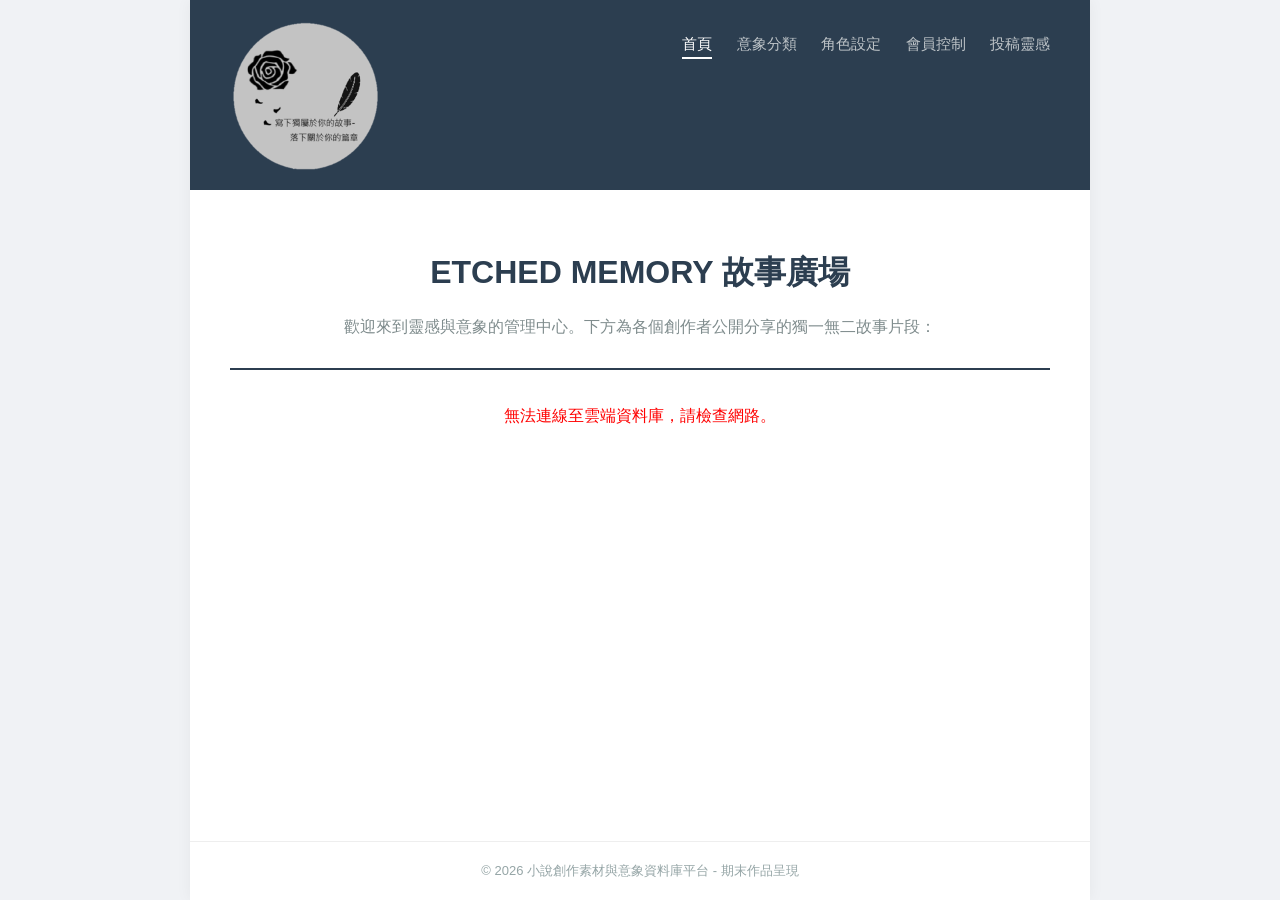
<file: index.html>
<!DOCTYPE html>
<html lang="zh-TW">
<head>
    <meta charset="UTF-8">
    <title>小說創作素材與意象資料庫平台 - 故事廣場</title>
    <link rel="stylesheet" href="style.css">
</head>
<body>
    <div id="main-container">
        <header>
            <img src="logo.png" alt="獨一無二的故事" class="logo">
            <nav>
                <ul>
                    <li><a href="index.html" class="active">首頁</a></li>
                    <li><a href="archive.html">意象分類</a></li>
                    <li><a href="characters.html">角色設定</a></li>
                    <li><a href="member.html">會員控制</a></li>
                    <li><a href="submit.html">投稿靈感</a></li>
                </ul>
            </nav>
        </header>
        
        <main>
            <h1 style="text-align: center;">ETCHED MEMORY 故事廣場</h1>
            <p style="text-align: center; color: #7f8c8d; margin-bottom: 30px;">
                歡迎來到靈感與意象的管理中心。下方為各個創作者公開分享的獨一無二故事片段：
            </p>
            
            <div id="public-wall" class="inspiration-list">
                <p style="text-align: center;">讀取雲端故事中...</p>
            </div>
        </main>

        <script>
            // === 雲端配置 ===
            const BIN_ID = "6a414d08f5f4af5e293dc97d"; 
            const API_KEY = "$2a$10$5Gqgl2.2muLPGwt0Gc1aDeA41/JaPd7Gn.rIs3i4C0W23aGu4bVby";

            window.onload = async function() {
                var publicWall = document.getElementById("public-wall");
                
                try {
                    // 從雲端抓取最新資料
                    const res = await fetch(`https://api.jsonbin.io/v3/b/${BIN_ID}/latest`, {
                        headers: { 'X-Master-Key': API_KEY }
                    });
                    const json = await res.json();
                    let posts = json.record.posts || [];
                    
                    // 如果沒有資料，放入預設素材
                    if (posts.length === 0) {
                        posts = [
                            { title: "預設素材：遺留的記憶", text: "那段記憶既是希望，\n也是關於你留下的最後的痕跡。", author: "系統管理員" },
                            { title: "預設素材：神的惡作劇", text: "沒有東西是免費的，\n就算是神明給的也是。", author: "系統管理員" }
                        ];
                    }

                    var htmlContent = "";
                    // 反向顯示，讓最新的在上面
                    for (var i = posts.length - 1; i >= 0; i--) {
                        var formattedText = posts[i].text.replace(/\n/g, '<br>');
                        htmlContent += '<div class="inspiration-item">';
                        htmlContent += '<h4>' + (posts[i].title || "無標題") + ' <span style="font-size:12px; color:#e67e22; margin-left:10px;">✍️ 創作者: ' + (posts[i].author || "匿名") + '</span></h4>';
                        htmlContent += '<p>' + formattedText + '</p>';
                        htmlContent += '</div>';
                    }
                    publicWall.innerHTML = htmlContent;

                } catch (e) {
                    console.error("雲端讀取失敗:", e);
                    publicWall.innerHTML = "<p style='text-align:center; color:red;'>無法連線至雲端資料庫，請檢查網路。</p>";
                }
            };
        </script>

        <footer>&copy; 2026 小說創作素材與意象資料庫平台 - 期末作品呈現</footer>
    </div>
</body>
</html>
</file>
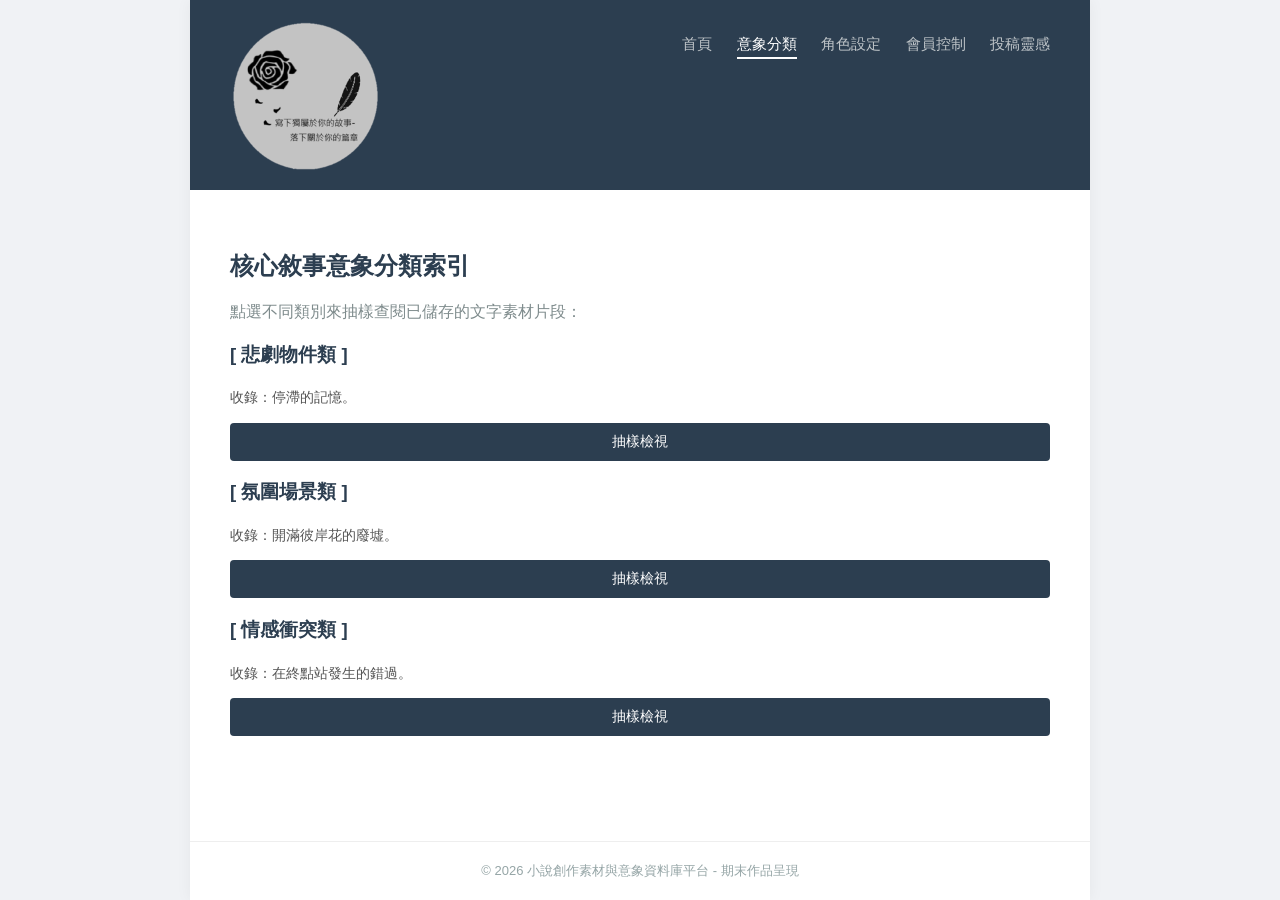
<file: archive.html>
<!DOCTYPE html>
<html lang="zh-TW">
<head>
    <meta charset="UTF-8">
    <title>意象分類 - 素材資料庫</title>
    <link rel="stylesheet" href="style.css">
</head>
<body>
    <div id="main-container">
        <header>
            <img src="logo.png" alt="獨一無二的故事" class="logo">
            <nav>
                <ul>
                    <li><a href="index.html">首頁</a></li>
                    <li><a href="archive.html" class="active">意象分類</a></li>
                    <li><a href="characters.html">角色設定</a></li>
                    <li><a href="member.html">會員控制</a></li>
                    <li><a href="submit.html">投稿靈感</a></li>
                </ul>
            </nav>
        </header>
        
        <main>
            <h2>核心敘事意象分類索引</h2>
            <p style="color: #7f8c8d;">點選不同類別來抽樣查閱已儲存的文字素材片段：</p>
            
            <div class="card-container">
                <div class="card">
                    <h3>[ 悲劇物件類 ]</h3>
                    <p style="font-size: 14px; line-height: 1.6; color: #555;">收錄：停滯的記憶。</p>
                    <button onclick="alert('【物件範例】：指針永遠停在 4:44，那成了他時間裡唯一的錨點也是夢魘。')">抽樣檢視</button>
                </div>
                <div class="card">
                    <h3>[ 氛圍場景類 ]</h3>
                    <p style="font-size: 14px; line-height: 1.6; color: #555;">收錄：開滿彼岸花的廢墟。</p>
                    <button onclick="alert('【場景範例】：凌晨三點的日光燈管發出微弱的嗡嗡聲，照亮了實驗室所有沉睡的實驗品。')">抽樣檢視</button>
                </div>
                <div class="card">
                    <h3>[ 情感衝突類 ]</h3>
                    <p style="font-size: 14px; line-height: 1.6; color: #555;">收錄：在終點站發生的錯過。</p>
                    <button onclick="alert('【情感範例】：他微笑了，那抹笑容與十年前在月台上送別時一模一樣，卻冷得像冰。')">抽樣檢視</button>
                </div>
            </div>
        </main>

        <footer>&copy; 2026 小說創作素材與意象資料庫平台 - 期末作品呈現</footer>
    </div>
</body>
</html>
</file>
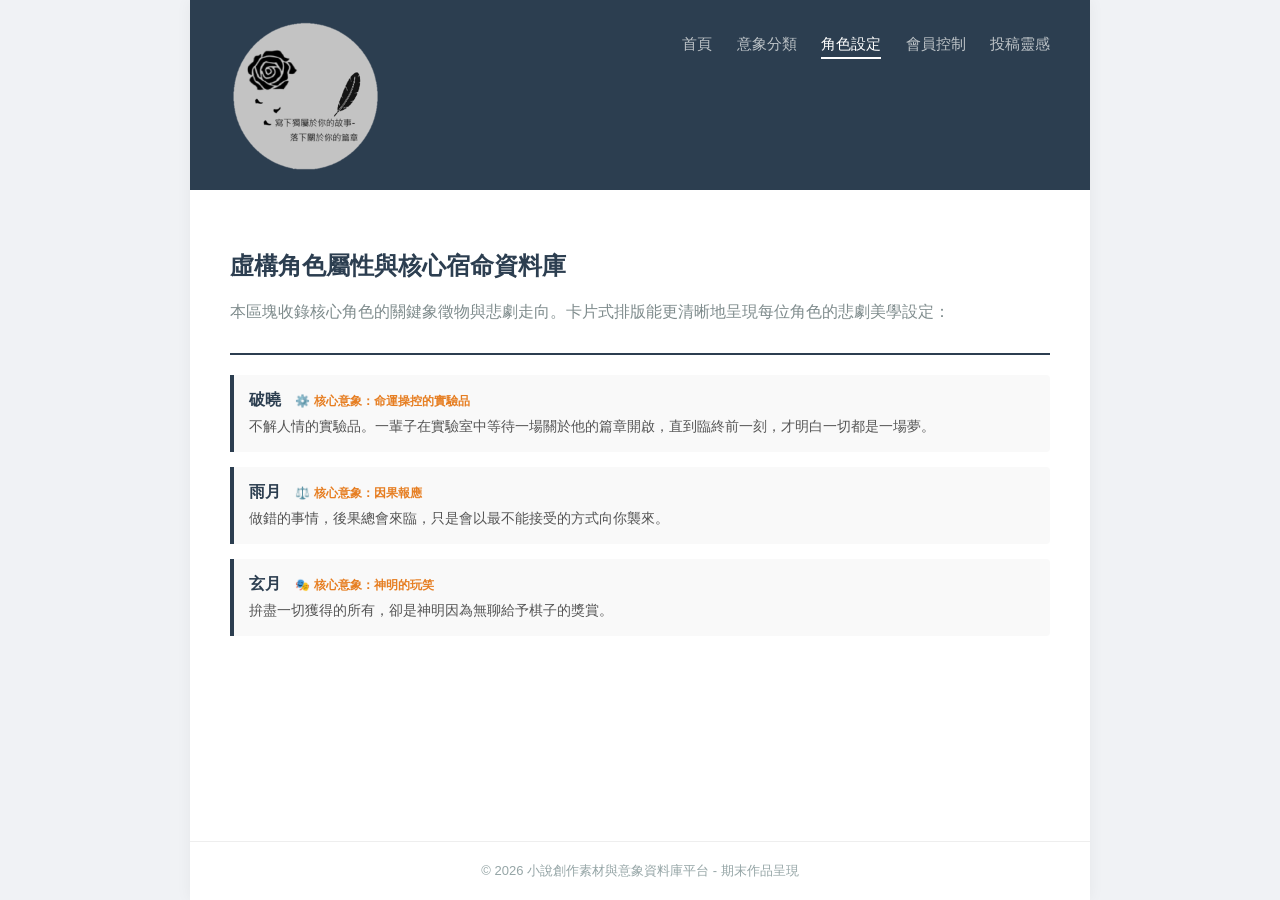
<file: characters.html>
<!DOCTYPE html>
<html lang="zh-TW">
<head>
    <meta charset="UTF-8">
    <title>角色設定 - 素材資料庫</title>
    <link rel="stylesheet" href="style.css">
</head>
<body>
    <div id="main-container">
        <header>
            <img src="logo.png" alt="獨一無二的故事" class="logo">
            <nav>
                <ul>
                    <li><a href="index.html">首頁</a></li>
                    <li><a href="archive.html">意象分類</a></li>
                    <li><a href="characters.html" class="active">角色設定</a></li>
                    <li><a href="member.html">會員控制</a></li>
                    <li><a href="submit.html">投稿靈感</a></li>
                </ul>
            </nav>
        </header>
        
        <main>
            <h2>虛構角色屬性與核心宿命資料庫</h2>
            <p style="color: #7f8c8d; margin-bottom: 30px;">
                本區塊收錄核心角色的關鍵象徵物與悲劇走向。卡片式排版能更清晰地呈現每位角色的悲劇美學設定：
            </p>
            
            <div class="inspiration-list">
                
                <div class="inspiration-item">
                    <h4>
                        破曉
                        <span style="font-size:12px; color:#e67e22; margin-left:10px;">
                            ⚙️ 核心意象：命運操控的實驗品
                        </span>
                    </h4>
                    <p style="margin-top: 5px;">
                        不解人情的實驗品。一輩子在實驗室中等待一場關於他的篇章開啟，直到臨終前一刻，才明白一切都是一場夢。
                    </p>
                </div>
                
                <div class="inspiration-item">
                    <h4>
                        雨月
                        <span style="font-size:12px; color:#e67e22; margin-left:10px;">
                            ⚖️ 核心意象：因果報應
                        </span>
                    </h4>
                    <p style="margin-top: 5px;">
                        做錯的事情，後果總會來臨，只是會以最不能接受的方式向你襲來。
                    </p>
                </div>
                
                <div class="inspiration-item">
                    <h4>
                        玄月
                        <span style="font-size:12px; color:#e67e22; margin-left:10px;">
                            🎭 核心意象：神明的玩笑
                        </span>
                    </h4>
                    <p style="margin-top: 5px;">
                        拚盡一切獲得的所有，卻是神明因為無聊給予棋子的獎賞。
                    </p>
                </div>
                
            </div>
        </main>

        <footer>&copy; 2026 小說創作素材與意象資料庫平台 - 期末作品呈現</footer>
    </div>
</body>
</html>
</file>
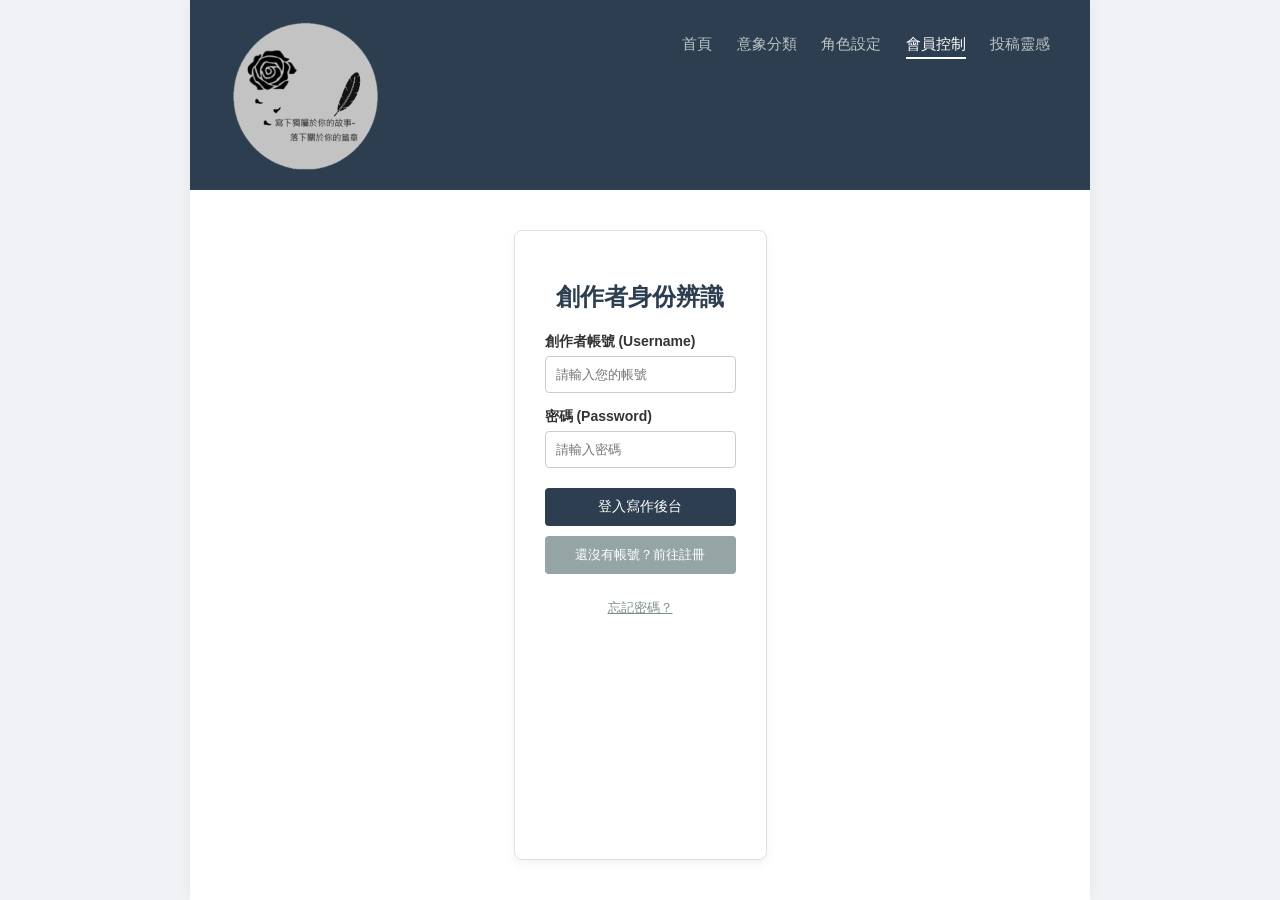
<file: member.html>
<!DOCTYPE html>
<html lang="zh-TW">
<head>
    <meta charset="UTF-8">
    <title>會員控制 - 創作者身份綁定與管理</title>
    <link rel="stylesheet" href="style.css">
</head>
<body>
    <div id="main-container">
        <header>
            <img src="logo.png" alt="獨一無二的故事" class="logo">
            <nav>
                <ul>
                    <li><a href="index.html">首頁</a></li>
                    <li><a href="archive.html">意象分類</a></li>
                    <li><a href="characters.html">角色設定</a></li>
                    <li><a href="member.html" class="active">會員控制</a></li>
                    <li><a href="submit.html">投稿靈感</a></li>
                </ul>
            </nav>
        </header>
        
        <main style="max-width: 500px; margin: 40px auto; background: #fff; padding: 30px; border: 1px solid #e0e0e0; border-radius: 8px; box-shadow: 0 4px 10px rgba(0,0,0,0.05);">
            
            <div id="auth-section">
                <h2 id="auth-title" style="text-align: center; color: #2c3e50; margin-bottom: 20px;">創作者身份辨識</h2>
                <div class="form-group"><label for="username">創作者帳號 (Username)</label><input type="text" id="username" placeholder="請輸入您的帳號"></div>
                <div class="form-group" id="password-group"><label for="password">密碼 (Password)</label><input type="password" id="password" placeholder="請輸入密碼"></div>
                <div class="form-group" id="security-group" style="display: none;"><label for="security-code" style="color: #e74c3c;">安全驗證碼 (預設為 1234)</label><input type="text" id="security-code" placeholder="請輸入安全代碼以驗證身份"></div>
                <div class="form-group" id="forgot-new-pwd-group" style="display: none;"><label for="forgot-new-pwd" style="color: #2ecc71;">設定新密碼</label><input type="password" id="forgot-new-pwd" placeholder="請輸入您想替換的新密碼"></div>
                <div style="display: flex; flex-direction: column; gap: 10px; margin-top: 20px;">
                    <button type="button" id="primary-btn" onclick="handlePrimaryAction()" style="background-color: #2c3e50;">登入寫作後台</button>
                    <button type="button" id="switch-btn" onclick="toggleAuthMode()" style="background-color: #95a5a6; font-size: 13px;">還沒有帳號？前往註冊</button>
                    <button type="button" id="forgot-btn" onclick="showForgotMode()" style="background: none; color: #7f8c8d; border: none; text-decoration: underline; cursor: pointer; font-size: 13px; margin-top: 5px;">忘記密碼？</button>
                </div>
            </div>

            <div id="profile-section" style="display: none;">
                <h2 style="text-align: center; color: #2c3e50; margin-bottom: 10px;">創作者控制台</h2>
                
                <div style="background: #fafafa; padding: 15px; border-radius: 6px; border: 1px solid #eaeaea; margin-bottom: 20px;">
                    <p style="margin: 5px 0;"><strong>帳號：</strong> <span id="lbl-username"></span></p>
                    <p style="margin: 5px 0;"><strong>暱稱：</strong> <span id="lbl-nickname" style="color:#e67e22; font-weight:bold;"></span></p>
                    <p style="margin: 5px 0; display: flex; align-items: center; gap: 10px;">
                        <strong>當前頭像：</strong> <span id="lbl-avatar-container"></span>
                    </p>
                </div>

                <div style="background: #fdfdfd; padding: 15px; border-radius: 6px; border: 1px solid #eee; margin-bottom: 20px;">
                    <h4 style="margin: 0 0 10px 0; color: #34495e;">✍️ 基本身分設定</h4>
                    <div class="form-group" style="margin-bottom: 10px;">
                        <label style="font-size: 12px;">我要顯示的名稱 (筆名)</label>
                        <input type="text" id="edit-nickname" style="padding: 6px; width: 100%; box-sizing: border-box;" placeholder="輸入您的筆名">
                    </div>
                    <div class="form-group" style="margin-bottom: 10px;">
                        <label style="font-size: 12px;">選擇預設文字頭像</label>
                        <select id="edit-avatar-select" style="width: 100%; padding: 6px; border: 1px solid #ccc; border-radius: 4px;" onchange="syncAvatarMode('select')">
                            <option value="🌹 黑色玫瑰">🌹 黑色玫瑰</option>
                            <option value="👤 神秘創作者">👤 神秘創作者</option>
                            <option value="✍️ 唯美筆尖">✍️ 唯美筆尖</option>
                            <option value="🔮 悲劇宿命">🔮 悲劇宿命</option>
                            <option value="CUSTOM_TEXT">➡️ 自訂文字頭像（在下方輸入文字）</option>
                        </select>
                    </div>
                    <div class="form-group" id="custom-text-avatar-group" style="margin-bottom: 5px; display: none;">
                        <label style="font-size: 12px; color: #e67e22;">請輸入您想顯示的頭像文字/符號</label>
                        <input type="text" id="edit-avatar-text" style="padding: 6px; width: 100%; box-sizing: border-box;" placeholder="例如：🌙 玄夜影落">
                    </div>
                </div>

                <div style="background: #fdfdfd; padding: 15px; border-radius: 6px; border: 1px solid #eee; margin-bottom: 20px;">
                    <h4 style="margin: 0 0 10px 0; color: #34495e;">🖼️ 頭像進階設定 (圖片)</h4>
                    <div class="form-group" style="margin-bottom: 10px;">
                        <label style="font-size: 12px;">使用圖片網址</label>
                        <input type="text" id="edit-avatar-url" style="padding: 6px; width: 100%; box-sizing: border-box;" placeholder="https://..." oninput="syncAvatarMode('url')">
                    </div>
                    <div class="form-group">
                        <label style="font-size: 12px;">或從本機選取照片</label><br>
                        <label for="local-file-input" style="background-color: #3498db; color: white; padding: 6px 12px; font-size: 12px; border-radius: 4px; cursor: pointer;">選擇相片檔案</label>
                        <span id="file-chosen-text" style="font-size: 11px; color: #7f8c8d; margin-left: 5px;">未選擇</span>
                        <input type="file" id="local-file-input" accept="image/*" style="display: none;" onchange="handleLocalFileSelect()">
                    </div>
                </div>

                <button type="button" onclick="updateProfile()" style="background-color: #e67e22; padding: 10px; width: 100%; color: white; border: none; border-radius: 4px; cursor: pointer; margin-bottom: 20px;">儲存上述所有變更</button>

                <div style="background: #fcfcfc; padding: 15px; border-radius: 6px; border: 1px solid #e0e0e0; margin-bottom: 20px;">
                    <h4 style="margin: 0 0 10px 0; color: #2980b9;">🏷️ 我的風格標籤</h4>
                    <div style="display: flex; gap: 8px; margin-bottom: 10px;">
                        <input type="text" id="new-tag-input" style="padding: 6px; flex-grow: 1;" placeholder="新增標籤...">
                        <button type="button" onclick="addNewTag()" style="background-color: #2980b9; padding: 6px 12px; font-size: 13px;">新增</button>
                    </div>
                    <span id="lbl-tags-container" style="display: flex; flex-wrap: wrap; gap: 5px;"></span>
                </div>

                <div style="background: #f1f2f6; padding: 15px; border-radius: 6px; border: 1px solid #dcdde1; margin-bottom: 20px;">
                    <h4 style="margin: 0 0 10px 0; color: #2c3e50;">🔒 安全中心：修改密碼</h4>
                    <div class="form-group" style="margin-bottom: 10px;">
                        <label for="change-old-pwd" style="font-size: 12px;">輸入舊密碼</label>
                        <input type="password" id="change-old-pwd" style="padding: 6px; width: 100%; box-sizing: border-box;" placeholder="目前的舊密碼">
                    </div>
                    <div class="form-group" style="margin-bottom: 10px;">
                        <label for="change-new-pwd" style="font-size: 12px;">設定新密碼</label>
                        <input type="password" id="change-new-pwd" style="padding: 6px; width: 100%; box-sizing: border-box;" placeholder="全新密碼">
                    </div>
                    <button type="button" onclick="changePassword()" style="background-color: #34495e; padding: 6px; color: white; border: none; border-radius: 4px; cursor: pointer; font-size: 13px;">確認修改密碼</button>
                </div>

                <button type="button" onclick="handleLogout()" style="background-color: #e74c3c; width: 100%; padding: 10px; color: white; border: none; border-radius: 4px; cursor: pointer;">登出帳號</button>
            </div>
        </main>

        <script>
            var currentMode = 'login'; 
            var localBase64Data = "";

            window.onload = function() { checkLoginStatus(); };

            function checkLoginStatus() {
                var currentUser = sessionStorage.getItem("currentUser");
                if (currentUser) {
                    document.getElementById("auth-section").style.display = "none";
                    document.getElementById("profile-section").style.display = "block";
                    document.getElementById("lbl-username").innerText = currentUser;
                    
                    var userDatabase = JSON.parse(localStorage.getItem("allUsers")) || {};
                    var myData = userDatabase[currentUser];
                    if (myData) {
                        document.getElementById("lbl-nickname").innerText = myData.nickname || currentUser;
                        document.getElementById("edit-nickname").value = myData.nickname || currentUser;
                        
                        var avatar = myData.avatar || "🌹 黑色玫瑰";
                        document.getElementById("custom-text-avatar-group").style.display = "none";
                        document.getElementById("edit-avatar-url").value = "";

                        if (avatar.startsWith("http") || avatar.startsWith("data:image")) {
                            document.getElementById("lbl-avatar-container").innerHTML = `<img src="${avatar}" style="width: 40px; height: 40px; border-radius: 50%; object-fit: cover;">`;
                            if (avatar.startsWith("http")) document.getElementById("edit-avatar-url").value = avatar;
                        } else {
                            document.getElementById("lbl-avatar-container").innerText = avatar;
                            var defaultAvatars = ["🌹 黑色玫瑰", "👤 神秘創作者", "✍️ 唯美筆尖", "🔮 悲劇宿命"];
                            if (defaultAvatars.includes(avatar)) {
                                document.getElementById("edit-avatar-select").value = avatar;
                            } else {
                                document.getElementById("edit-avatar-select").value = "CUSTOM_TEXT";
                                document.getElementById("custom-text-avatar-group").style.display = "block";
                                document.getElementById("edit-avatar-text").value = avatar;
                            }
                        }
                        renderTags(myData.tags || []);
                    }
                } else {
                    document.getElementById("auth-section").style.display = "block";
                    document.getElementById("profile-section").style.display = "none";
                }
            }

            function syncAvatarMode(type) {
                var selectVal = document.getElementById("edit-avatar-select").value;
                if (type === 'select') {
                    document.getElementById("custom-text-avatar-group").style.display = (selectVal === "CUSTOM_TEXT") ? "block" : "none";
                    document.getElementById("edit-avatar-url").value = "";
                    document.getElementById("file-chosen-text").innerText = "未選擇";
                    document.getElementById("local-file-input").value = "";
                    localBase64Data = "";
                } else if (type === 'url') {
                    document.getElementById("custom-text-avatar-group").style.display = "none";
                    document.getElementById("file-chosen-text").innerText = "未選擇";
                    document.getElementById("local-file-input").value = "";
                    localBase64Data = "";
                }
            }

            function handleLocalFileSelect() {
                var file = document.getElementById("local-file-input").files[0];
                if (!file) return;
                document.getElementById("file-chosen-text").innerText = file.name;
                document.getElementById("edit-avatar-url").value = "";
                document.getElementById("custom-text-avatar-group").style.display = "none";
                var reader = new FileReader();
                reader.onloadend = function() { localBase64Data = reader.result; };
                reader.readAsDataURL(file);
            }

            function updateProfile() {
                var currentUser = sessionStorage.getItem("currentUser");
                var userDatabase = JSON.parse(localStorage.getItem("allUsers")) || {};
                var selectAvatar = document.getElementById("edit-avatar-select").value;
                var urlAvatar = document.getElementById("edit-avatar-url").value.trim();

                userDatabase[currentUser].nickname = document.getElementById("edit-nickname").value.trim() || currentUser;
                if (localBase64Data) {
                    userDatabase[currentUser].avatar = localBase64Data;
                } else if (urlAvatar) {
                    userDatabase[currentUser].avatar = urlAvatar;
                } else if (selectAvatar === "CUSTOM_TEXT") {
                    var customTxt = document.getElementById("edit-avatar-text").value.trim();
                    if (!customTxt) { alert("請輸入自訂頭像文字！"); return; }
                    userDatabase[currentUser].avatar = customTxt;
                } else {
                    userDatabase[currentUser].avatar = selectAvatar;
                }
                localStorage.setItem("allUsers", JSON.stringify(userDatabase));
                alert("個人資料已更新！");
                localBase64Data = "";
                checkLoginStatus();
            }

            function renderTags(tagsArray) {
                var container = document.getElementById("lbl-tags-container");
                container.innerHTML = "";
                tagsArray.forEach(function(tag, index) {
                    var tagSpan = document.createElement("span");
                    tagSpan.style.cssText = "background: #34495e; color: #fff; padding: 3px 8px; border-radius: 20px; font-size: 12px; display: inline-flex; align-items: center; gap: 5px; margin-bottom: 5px;";
                    tagSpan.innerHTML = `${tag} <b onclick="removeTag(${index})" style="color: #ff7675; cursor: pointer; font-size: 14px;">&times;</b>`;
                    container.appendChild(tagSpan);
                });
            }

            function addNewTag() {
                var currentUser = sessionStorage.getItem("currentUser");
                var tagInput = document.getElementById("new-tag-input").value.trim();
                if (tagInput === "") return;
                var userDatabase = JSON.parse(localStorage.getItem("allUsers")) || {};
                var currentTags = userDatabase[currentUser].tags || [];
                if (currentTags.includes(tagInput)) { alert("此風格已存在！"); return; }
                currentTags.push(tagInput);
                userDatabase[currentUser].tags = currentTags;
                localStorage.setItem("allUsers", JSON.stringify(userDatabase));
                document.getElementById("new-tag-input").value = "";
                checkLoginStatus();
            }

            function removeTag(index) {
                var currentUser = sessionStorage.getItem("currentUser");
                var userDatabase = JSON.parse(localStorage.getItem("allUsers")) || {};
                userDatabase[currentUser].tags.splice(index, 1);
                localStorage.setItem("allUsers", JSON.stringify(userDatabase));
                checkLoginStatus();
            }

            function showForgotMode() {
                currentMode = 'forgot';
                document.getElementById("auth-title").innerText = "🔑 忘記密碼重置中心";
                document.getElementById("primary-btn").innerText = "驗證代碼並重設密碼";
                document.getElementById("password-group").style.display = "none";
                document.getElementById("security-group").style.display = "block";
                document.getElementById("forgot-new-pwd-group").style.display = "block";
                document.getElementById("forgot-btn").style.display = "none";
            }

            function toggleAuthMode() {
                currentMode = (currentMode === 'login' || currentMode === 'forgot') ? 'register' : 'login';
                document.getElementById("auth-title").innerText = (currentMode === 'register') ? "新創作者註冊" : "創作者身份辨識";
                document.getElementById("primary-btn").innerText = (currentMode === 'register') ? "完成註冊並登入" : "登入寫作後台";
                document.getElementById("password-group").style.display = "block";
                document.getElementById("security-group").style.display = "none";
                document.getElementById("forgot-new-pwd-group").style.display = "none";
                document.getElementById("forgot-btn").style.display = (currentMode === 'login') ? "inline-block" : "none";
            }

            function handlePrimaryAction() {
                var userInput = document.getElementById("username").value.trim();
                var pwdInput = document.getElementById("password").value;
                var userDatabase = JSON.parse(localStorage.getItem("allUsers")) || {};

                if (currentMode === 'login') {
                    if (userDatabase[userInput] && userDatabase[userInput].password === pwdInput) {
                        sessionStorage.setItem("currentUser", userInput);
                        checkLoginStatus();
                    } else { alert("帳號或密碼錯誤！"); }
                } else if (currentMode === 'register') {
                    if (userDatabase[userInput]) { alert("帳號已存在！"); return; }
                    userDatabase[userInput] = { password: pwdInput, nickname: userInput, avatar: "🌹 黑色玫瑰", tags: ["悲劇", "唯美"], securityCode: "1234" };
                    localStorage.setItem("allUsers", JSON.stringify(userDatabase));
                    sessionStorage.setItem("currentUser", userInput);
                    checkLoginStatus();
                } else if (currentMode === 'forgot') {
                    var codeInput = document.getElementById("security-code").value.trim();
                    var newPwdInput = document.getElementById("forgot-new-pwd").value;
                    if (userDatabase[userInput] && codeInput === (userDatabase[userInput].securityCode || "1234")) {
                        userDatabase[userInput].password = newPwdInput;
                        localStorage.setItem("allUsers", JSON.stringify(userDatabase));
                        alert("密碼已重設！");
                        toggleAuthMode();
                    } else { alert("驗證碼錯誤！"); }
                }
            }

            function changePassword() {
                var currentUser = sessionStorage.getItem("currentUser");
                var userDatabase = JSON.parse(localStorage.getItem("allUsers")) || {};
                var oldPwd = document.getElementById("change-old-pwd").value;
                if (userDatabase[currentUser].password !== oldPwd) { alert("舊密碼錯誤！"); return; }
                userDatabase[currentUser].password = document.getElementById("change-new-pwd").value;
                localStorage.setItem("allUsers", JSON.stringify(userDatabase));
                alert("密碼修改成功！");
            }

            function handleLogout() {
                sessionStorage.removeItem("currentUser");
                location.reload();
            }
        </script>
    </div>
</body>
</html>
</file>
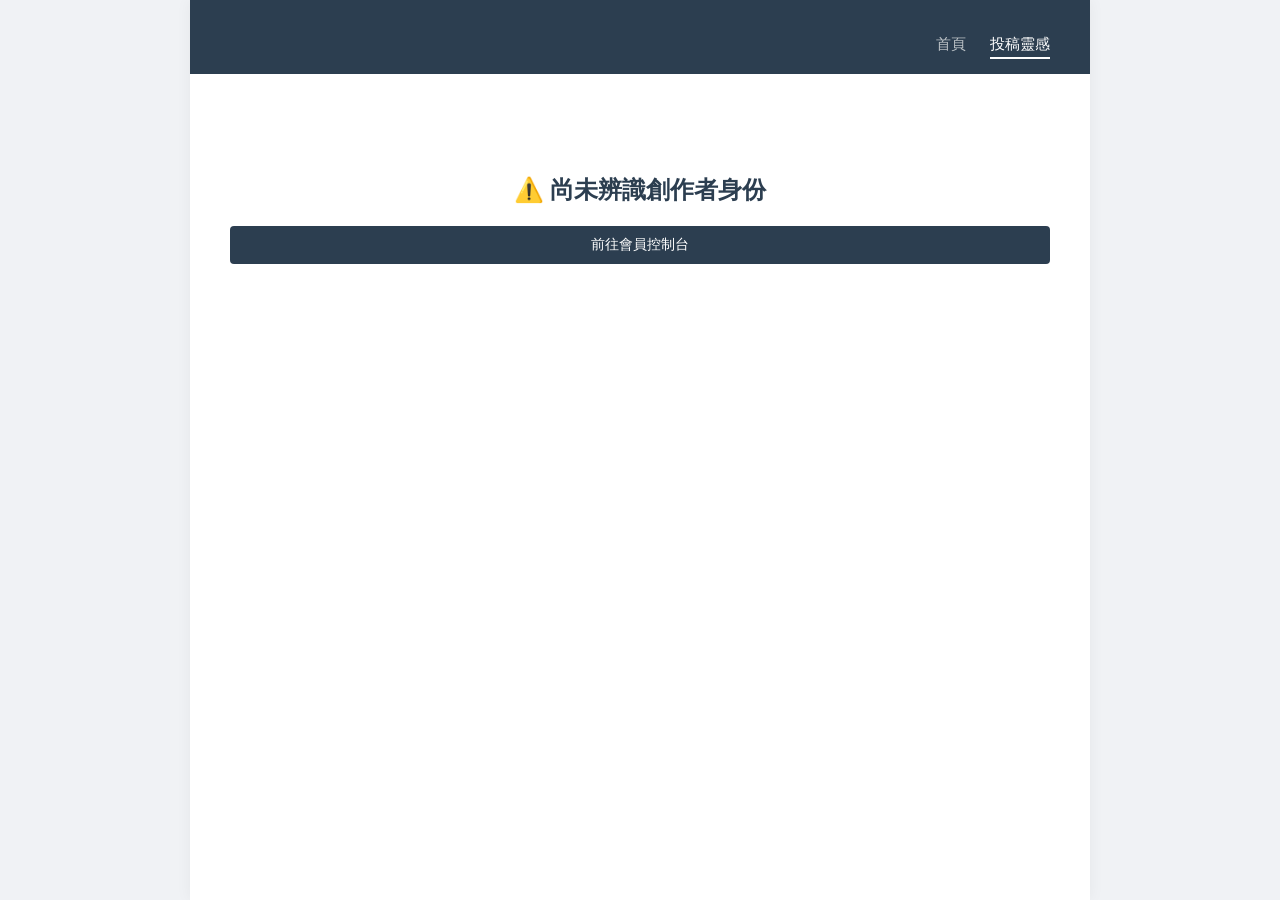
<file: submit.html>
<!DOCTYPE html>
<html lang="zh-TW">
<head>
    <meta charset="UTF-8">
    <title>投稿靈感 - 個人寫作後台與故事管理</title>
    <link rel="stylesheet" href="style.css">
</head>
<body>
    <div id="main-container">
        <header>
            <nav>
                <ul>
                    <li><a href="index.html">首頁</a></li>
                    <li><a href="submit.html" class="active">投稿靈感</a></li>
                </ul>
            </nav>
        </header>
        
        <main>
            <div id="lock-screen" style="text-align: center; padding: 40px 0;">
                <h2>⚠️ 尚未辨識創作者身份</h2>
                <a href="member.html"><button>前往會員控制台</button></a>
            </div>

            <div id="database-screen" style="display: none;">
                <h2>創作者後台：歡迎 <span id="user-display-name"></span> <span id="user-display-avatar"></span></h2>
                
                <div style="max-width: 600px; background: #fafafa; padding: 20px; border: 1px solid #e0e0e0;">
                    <h3>✨ 發佈新靈感素材</h3>
                    <input type="text" id="material-title" placeholder="標題">
                    <textarea id="material-text" rows="4" placeholder="內文"></textarea>
                    <button type="button" onclick="processSubmit()">發佈至雲端資料庫</button>
                </div>

                <div style="margin-top: 40px;">
                    <h3>📋 雲端故事總資料庫</h3>
                    <div id="admin-posts-list">讀取中...</div>
                </div>
            </div>
        </main>

        <script>
            // === 雲端配置 ===
            const BIN_ID = "6a414d08f5f4af5e293dc97d"; 
            const API_KEY = "$2a$10$5Gqgl2.2muLPGwt0Gc1aDeA41/JaPd7Gn.rIs3i4C0W23aGu4bVby";
            const ADMIN_NAME = "時初"; 

            var userKey = sessionStorage.getItem("currentUser");

            // 1. 從雲端抓取資料
            async function fetchFromCloud() {
                try {
                    const res = await fetch(`https://api.jsonbin.io/v3/b/${BIN_ID}/latest`, {
                        headers: { 'X-Master-Key': API_KEY }
                    });
                    const json = await res.json();
                    return json.record.posts || []; // 只取 posts 陣列
                } catch (e) {
                    console.error("雲端讀取錯誤:", e);
                    return [];
                }
            }

            // 2. 將資料存回雲端 (保留原有的 users 結構)
            async function saveToCloud(postsArray) {
                // 先取得完整物件以確保 users 資料不遺失
                const res = await fetch(`https://api.jsonbin.io/v3/b/${BIN_ID}/latest`, { headers: { 'X-Master-Key': API_KEY } });
                const fullData = (await res.json()).record;
                
                fullData.posts = postsArray; // 僅更新 posts 區塊

                await fetch(`https://api.jsonbin.io/v3/b/${BIN_ID}`, {
                    method: 'PUT',
                    headers: {
                        'Content-Type': 'application/json',
                        'X-Master-Key': API_KEY
                    },
                    body: JSON.stringify(fullData) // 存回包含 users 和更新後 posts 的完整結構
                });
            }

            // 3. 渲染列表
            async function renderPosts() {
                let posts = await fetchFromCloud();
                let listContainer = document.getElementById("admin-posts-list");
                
                if (!posts || posts.length === 0) {
                    listContainer.innerHTML = "<p>目前資料庫是空的...</p>";
                    return;
                }
                
                const isAdmin = (userKey === ADMIN_NAME);
                
                listContainer.innerHTML = posts.map((post, i) => `
                    <div style="border-bottom:1px solid #ccc; padding:10px; margin-bottom:10px;">
                        <h4>${post.title || "無標題"}</h4>
                        <p>${post.text || "無內文"}</p>
                        <small>作者: ${post.author || "匿名"}</small>
                        ${isAdmin ? `<br><button onclick="deletePost(${i})">刪除</button>` : ""}
                    </div>
                `).join('');
            }

            // 4. 發佈功能
            async function processSubmit() {
                let title = document.getElementById('material-title').value;
                let text = document.getElementById('material-text').value;
                if(!title || !text) return alert("請輸入標題與內文！");

                let posts = await fetchFromCloud();
                posts.push({ title: title, text: text, author: userKey });
                await saveToCloud(posts);
                
                document.getElementById('material-title').value = "";
                document.getElementById('material-text').value = "";
                alert("已成功同步至雲端！");
                renderPosts();
            }

            // 5. 刪除功能
            async function deletePost(index) {
                if(userKey !== ADMIN_NAME) return alert("權限不足");
                let posts = await fetchFromCloud();
                posts.splice(index, 1);
                await saveToCloud(posts);
                renderPosts();
            }

            // 6. 初始化載入
            window.onload = function() {
                if (userKey) {
                    document.getElementById("lock-screen").style.display = "none";
                    document.getElementById("database-screen").style.display = "block";
                    document.getElementById("user-display-name").innerText = userKey;
                    
                    var allUsers = JSON.parse(localStorage.getItem("allUsers") || "{}");
                    var myData = allUsers[userKey] || { avatar: "👤" };
                    var avatarSpan = document.getElementById("user-display-avatar");
                    
                    if (myData.avatar && (myData.avatar.startsWith("data:image") || myData.avatar.startsWith("http"))) {
                        avatarSpan.innerHTML = `<img src="${myData.avatar}" style="width:30px; height:30px; border-radius:50%; vertical-align:middle;">`;
                    } else {
                        avatarSpan.innerText = myData.avatar || "👤";
                    }
                    
                    renderPosts();
                }
            };
        </script>
    </div>
</body>
</html>
</file>
<file: style.css>
/* 基本重設與字體 */
body {
    background-color: #f0f2f5;
    margin: 0;
    font-family: "Noto Sans TC", "Microsoft JhengHei", sans-serif;
    color: #333;
}

/* 版型固定在中間 900px */
#main-container {
    width: 900px;
    margin: 0 auto;
    background-color: #ffffff;
    min-height: 100vh;
    display: flex;
    flex-direction: column;
    box-shadow: 0 0 15px rgba(0,0,0,0.05);
}

/* 頁首：改為彈性佈局，讓 Logo 靠左、導覽列靠右 */
header {
    background-color: #2c3e50;
    color: #ffffff;
    padding: 20px 40px;          
    display: table;              
    width: 100%;
    box-sizing: border-box;
}

/* Logo 樣式：靠左對齊 */
.logo {
    width: 150px;                 
    height: auto;
    float: left;                 
    margin: 0;                    
}

/* 導覽列：靠右對齊 */
nav {
    float: right;                
    margin-top: 15px;            
}

nav ul {
    list-style: none;
    padding: 0;
    margin: 0;
}

nav ul li {
    display: inline;
    margin-left: 20px;           
    margin-right: 0;
}

nav ul li a {
    color: #bdc3c7;
    text-decoration: none;
    font-size: 15px;
    font-weight: 500;
    padding-bottom: 5px;
    transition: color 0.2s;
}

nav ul li a:hover, nav ul li a.active {
    color: #ffffff;
    border-bottom: 2px solid #ffffff;
}

/* 清除浮動影響 */
main {
    clear: both;                 
    padding: 40px;
    flex-grow: 1;
}

h1, h2, h3 {
    color: #2c3e50;
}

/* 表單與按鈕 */
.form-box {
    width: 350px;
    margin: 30px auto;
    border: 1px solid #e0e0e0;
    padding: 25px;
    border-radius: 6px;
    background-color: #fafafa;
}

.form-group {
    margin-bottom: 15px;
    text-align: left;
}

.form-group label {
    display: block;
    margin-bottom: 5px;
    font-size: 14px;
    font-weight: bold;
}

input[type="text"], input[type="password"], textarea, select {
    width: 100%;
    padding: 10px;
    border: 1px solid #ccc;
    border-radius: 4px;
    box-sizing: border-box;
}

button {
    background-color: #2c3e50;
    color: white;
    padding: 10px 20px;
    border: none;
    border-radius: 4px;
    cursor: pointer;
    font-size: 14px;
    width: 100%;
}

button:hover {
    background-color: #34495e;
}

/* 故事廣場清單樣式 */
.inspiration-list {
    margin-top: 30px;
    border-top: 2px solid #2c3e50;
    padding-top: 20px;
}

.inspiration-item {
    background: #f9f9f9;
    border-left: 4px solid #2c3e50;
    padding: 15px;
    margin-bottom: 15px;
    border-radius: 0 4px 4px 0;
    text-align: left;
}

.inspiration-item h4 { margin: 0 0 5px 0; color: #2c3e50; }
.inspiration-item p { margin: 0; color: #555; font-size: 14px; line-height: 1.5; }

footer {
    text-align: center;
    padding: 20px;
    font-size: 13px;
    color: #95a5a6;
    border-top: 1px solid #eeeeee;
}
</file>
